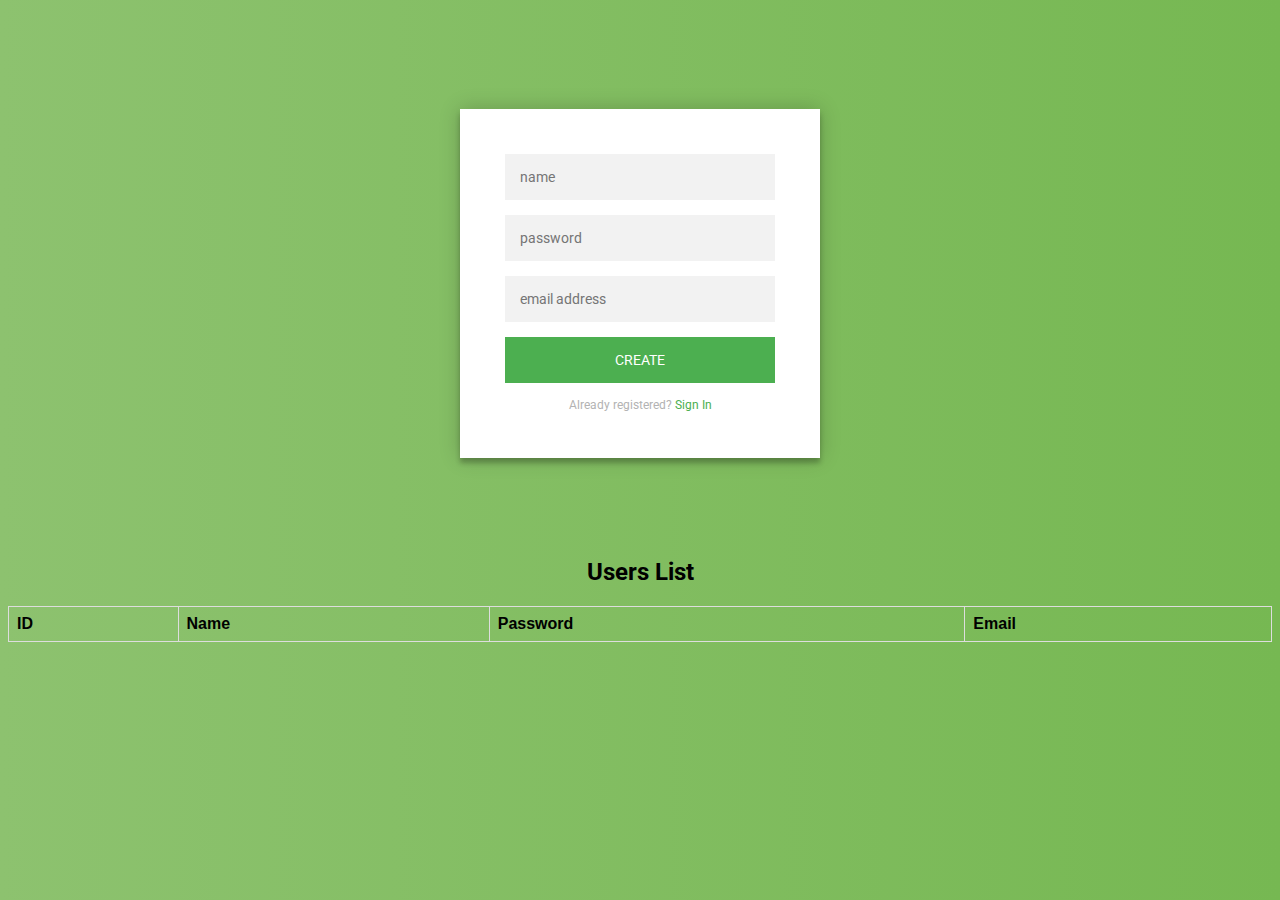
<file: index.html>
<!DOCTYPE html>
<html>
  <head>
    <meta charset="utf-8" />
    <meta name="viewport" content="width=device-width, initial-scale=1.0" />
    <link rel="stylesheet" href="css/style.css" />

    <title>SabzLearn | Js | 298</title>
  </head>

  <body>
    <div class="login-page">
      <div class="form">
        <form class="register-form" style="display: inline-block">
          <input type="text" class="name-input" placeholder="name" />
          <input type="password" class="password-input" placeholder="password" />
          <input type="email" class="email-input" placeholder="email address" />
          <button>create</button>
          <p class="message">
            Already registered? <a href="login.html">Sign In</a>
          </p>
        </form>
      </div>
    </div>


    <h2 class="text-center">Users List</h2>

    <table>
      <tr>
        <th>ID</th>
        <th>Name</th>
        <th>Password</th>
        <th>Email</th>
      </tr>
    </table>

    <script src="js/app.js"></script>
  </body>
</html>
</file>
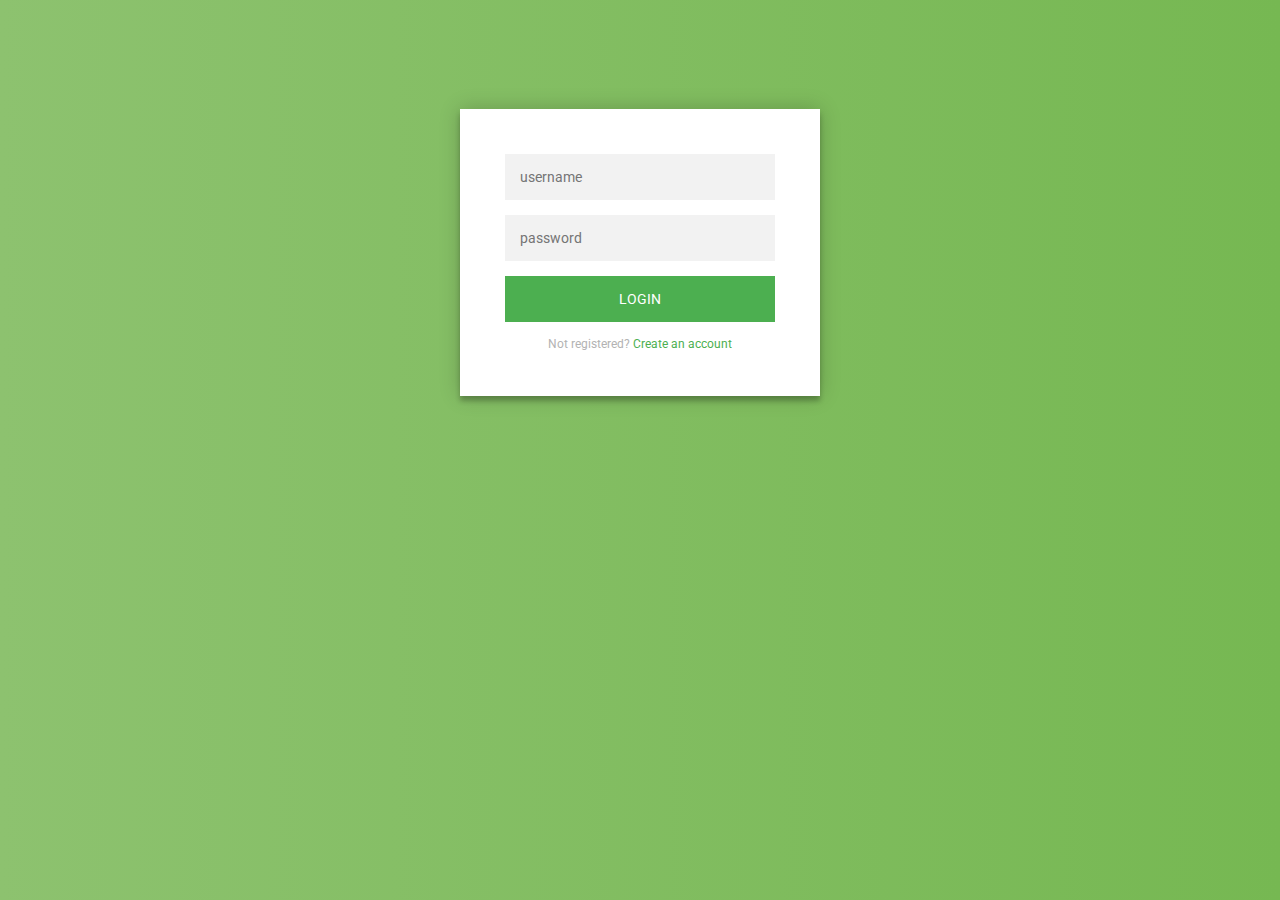
<file: login.html>
<!DOCTYPE html>
<html>
  <head>
    <meta charset="utf-8" />
    <meta name="viewport" content="width=device-width, initial-scale=1.0" />
    <link rel="stylesheet" href="css/style.css" />

    <title>SabzLearn | Js | 298</title>
  </head>

  <body>
    <div class="login-page">
      <div class="form">
        <form class="login-form">
          <input type="text" placeholder="username" />
          <input type="password" placeholder="password" />
          <button>login</button>
          <p class="message">
            Not registered? <a href="register.html">Create an account</a>
          </p>
        </form>
      </div>
    </div>

    <script src="js/sss.js"></script>
  </body>
</html>
</file>
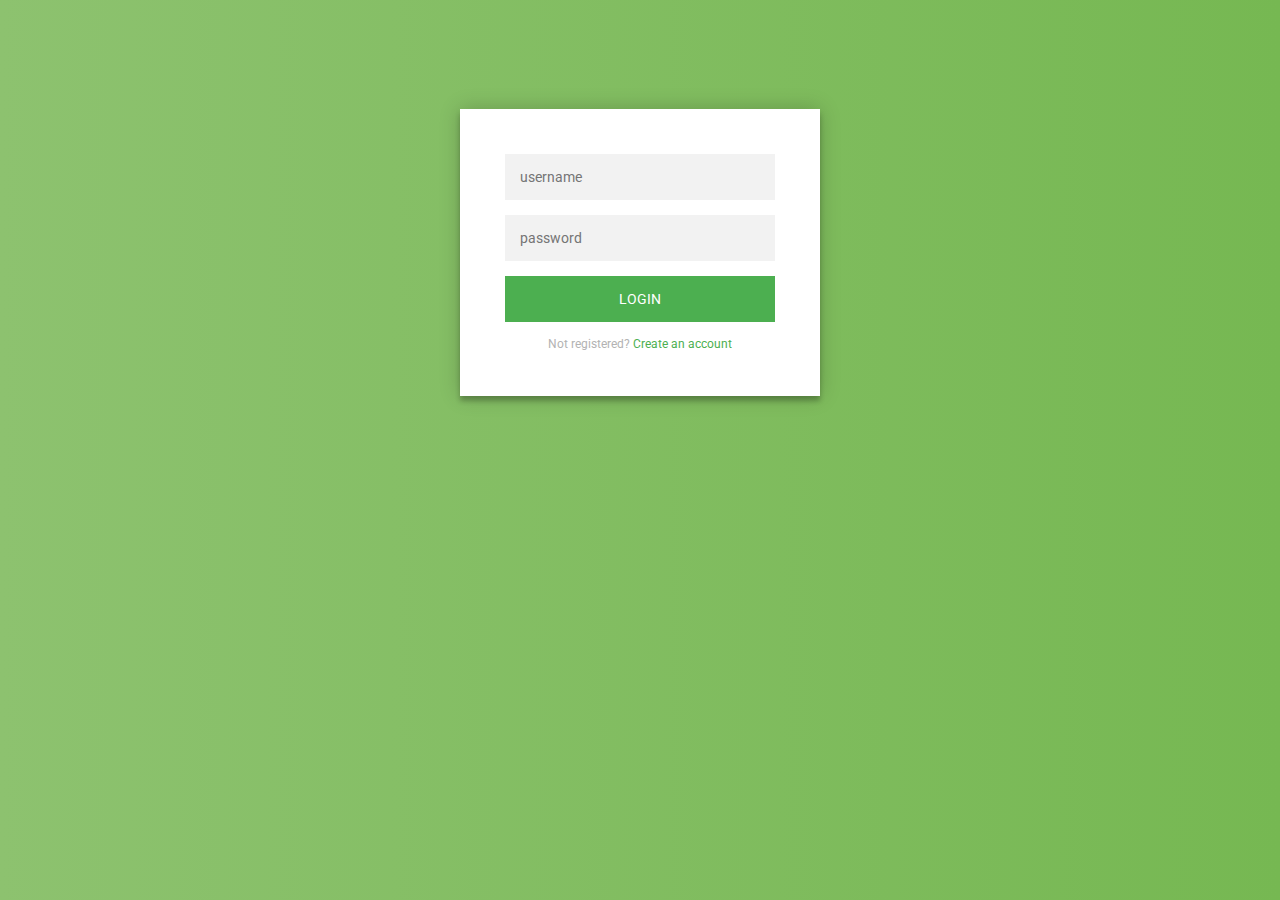
<file: indexDB/297-transactions-and-add-req-to-indexDB/297-transactions-and-add-req-to-indexDB/source/login.html>
<!DOCTYPE html>
<html>
  <head>
    <meta charset="utf-8" />
    <meta name="viewport" content="width=device-width, initial-scale=1.0" />
    <link rel="stylesheet" href="css/style.css" />

    <title>SabzLearn | Js | 297</title>
  </head>

  <body>
    <div class="login-page">
      <div class="form">
        <form class="login-form">
          <input type="text" placeholder="username" />
          <input type="password" placeholder="password" />
          <button>login</button>
          <p class="message">
            Not registered? <a href="register.html">Create an account</a>
          </p>
        </form>
      </div>
    </div>

    <script src="js/app.js"></script>
  </body>
</html>
</file>
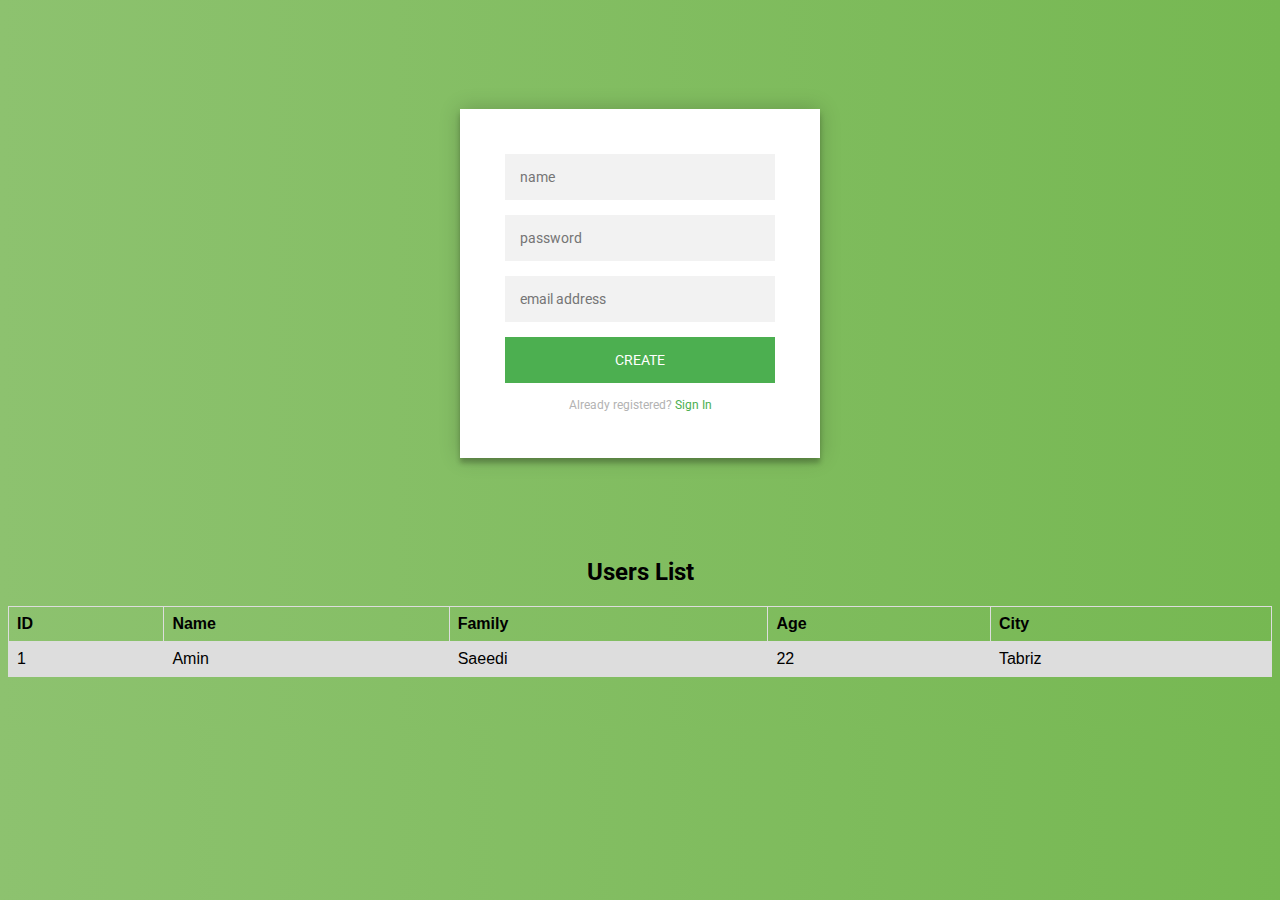
<file: indexDB/297-transactions-and-add-req-to-indexDB/297-transactions-and-add-req-to-indexDB/source/register.html>
<!DOCTYPE html>
<html>
  <head>
    <meta charset="utf-8" />
    <meta name="viewport" content="width=device-width, initial-scale=1.0" />
    <link rel="stylesheet" href="css/style.css" />

    <title>SabzLearn | Js | 297</title>
  </head>

  <body>
    <div class="login-page">
      <div class="form">
        <form class="register-form" style="display: inline-block">
          <input type="text" class="name-input" placeholder="name" />
          <input type="password" class="password-input" placeholder="password" />
          <input type="email" class="email-input" placeholder="email address" />
          <button>create</button>
          <p class="message">
            Already registered? <a href="login.html">Sign In</a>
          </p>
        </form>
      </div>
    </div>


    <h2 class="text-center">Users List</h2>

    <table>
      <tr>
        <th>ID</th>
        <th>Name</th>
        <th>Family</th>
        <th>Age</th>
        <th>City</th>
      </tr>
      <tr>
        <td>1</td>
        <td>Amin</td>
        <td>Saeedi</td>
        <td>22</td>
        <td>Tabriz</td>
      </tr>
    </table>

    <script src="js/app.js"></script>
  </body>
</html>
</file>
<file: css/style.css>
@import url(https://fonts.googleapis.com/css?family=Roboto:300);

.login-page {
  width: 360px;
  padding: 8% 0 0;
  margin: auto;
}
.form {
  position: relative;
  z-index: 1;
  background: #ffffff;
  max-width: 360px;
  margin: 0 auto 100px;
  padding: 45px;
  text-align: center;
  box-shadow: 0 0 20px 0 rgba(0, 0, 0, 0.2), 0 5px 5px 0 rgba(0, 0, 0, 0.24);
}
.form input {
  font-family: "Roboto", sans-serif;
  outline: 0;
  background: #f2f2f2;
  width: 100%;
  border: 0;
  margin: 0 0 15px;
  padding: 15px;
  box-sizing: border-box;
  font-size: 14px;
}
.form button {
  font-family: "Roboto", sans-serif;
  text-transform: uppercase;
  outline: 0;
  background: #4caf50;
  width: 100%;
  border: 0;
  padding: 15px;
  color: #ffffff;
  font-size: 14px;
  -webkit-transition: all 0.3 ease;
  transition: all 0.3 ease;
  cursor: pointer;
}
.form button:hover,
.form button:active,
.form button:focus {
  background: #43a047;
}
.form .message {
  margin: 15px 0 0;
  color: #b3b3b3;
  font-size: 12px;
}
.form .message a {
  color: #4caf50;
  text-decoration: none;
}
.form .register-form {
  display: none;
}
.container {
  position: relative;
  z-index: 1;
  max-width: 300px;
  margin: 0 auto;
}
.container:before,
.container:after {
  content: "";
  display: block;
  clear: both;
}
.container .info {
  margin: 50px auto;
  text-align: center;
}
.container .info h1 {
  margin: 0 0 15px;
  padding: 0;
  font-size: 36px;
  font-weight: 300;
  color: #1a1a1a;
}
.container .info span {
  color: #4d4d4d;
  font-size: 12px;
}
.container .info span a {
  color: #000000;
  text-decoration: none;
}
.container .info span .fa {
  color: #ef3b3a;
}
body {
  background: #76b852; /* fallback for old browsers */
  background: -webkit-linear-gradient(right, #76b852, #8dc26f);
  background: -moz-linear-gradient(right, #76b852, #8dc26f);
  background: -o-linear-gradient(right, #76b852, #8dc26f);
  background: linear-gradient(to left, #76b852, #8dc26f);
  font-family: "Roboto", sans-serif;
  -webkit-font-smoothing: antialiased;
  -moz-osx-font-smoothing: grayscale;
}

/* Table Start */

table {
  font-family: arial, sans-serif;
  border-collapse: collapse;
  width: 100%;
  margin-bottom: 50px;
}

td,
th {
  border: 1px solid #dddddd;
  text-align: left;
  padding: 8px;
}

tr:nth-child(even) {
  background-color: #dddddd;
}

.text-center {
  text-align: center;
}

/* Table End */
</file>
<file: indexDB/297-transactions-and-add-req-to-indexDB/297-transactions-and-add-req-to-indexDB/source/css/style.css>
@import url(https://fonts.googleapis.com/css?family=Roboto:300);

.login-page {
  width: 360px;
  padding: 8% 0 0;
  margin: auto;
}
.form {
  position: relative;
  z-index: 1;
  background: #ffffff;
  max-width: 360px;
  margin: 0 auto 100px;
  padding: 45px;
  text-align: center;
  box-shadow: 0 0 20px 0 rgba(0, 0, 0, 0.2), 0 5px 5px 0 rgba(0, 0, 0, 0.24);
}
.form input {
  font-family: "Roboto", sans-serif;
  outline: 0;
  background: #f2f2f2;
  width: 100%;
  border: 0;
  margin: 0 0 15px;
  padding: 15px;
  box-sizing: border-box;
  font-size: 14px;
}
.form button {
  font-family: "Roboto", sans-serif;
  text-transform: uppercase;
  outline: 0;
  background: #4caf50;
  width: 100%;
  border: 0;
  padding: 15px;
  color: #ffffff;
  font-size: 14px;
  -webkit-transition: all 0.3 ease;
  transition: all 0.3 ease;
  cursor: pointer;
}
.form button:hover,
.form button:active,
.form button:focus {
  background: #43a047;
}
.form .message {
  margin: 15px 0 0;
  color: #b3b3b3;
  font-size: 12px;
}
.form .message a {
  color: #4caf50;
  text-decoration: none;
}
.form .register-form {
  display: none;
}
.container {
  position: relative;
  z-index: 1;
  max-width: 300px;
  margin: 0 auto;
}
.container:before,
.container:after {
  content: "";
  display: block;
  clear: both;
}
.container .info {
  margin: 50px auto;
  text-align: center;
}
.container .info h1 {
  margin: 0 0 15px;
  padding: 0;
  font-size: 36px;
  font-weight: 300;
  color: #1a1a1a;
}
.container .info span {
  color: #4d4d4d;
  font-size: 12px;
}
.container .info span a {
  color: #000000;
  text-decoration: none;
}
.container .info span .fa {
  color: #ef3b3a;
}
body {
  background: #76b852; /* fallback for old browsers */
  background: -webkit-linear-gradient(right, #76b852, #8dc26f);
  background: -moz-linear-gradient(right, #76b852, #8dc26f);
  background: -o-linear-gradient(right, #76b852, #8dc26f);
  background: linear-gradient(to left, #76b852, #8dc26f);
  font-family: "Roboto", sans-serif;
  -webkit-font-smoothing: antialiased;
  -moz-osx-font-smoothing: grayscale;
}

/* Table Start */

table {
  font-family: arial, sans-serif;
  border-collapse: collapse;
  width: 100%;
  margin-bottom: 50px;
}

td,
th {
  border: 1px solid #dddddd;
  text-align: left;
  padding: 8px;
}

tr:nth-child(even) {
  background-color: #dddddd;
}

.text-center {
  text-align: center;
}

/* Table End */
</file>
